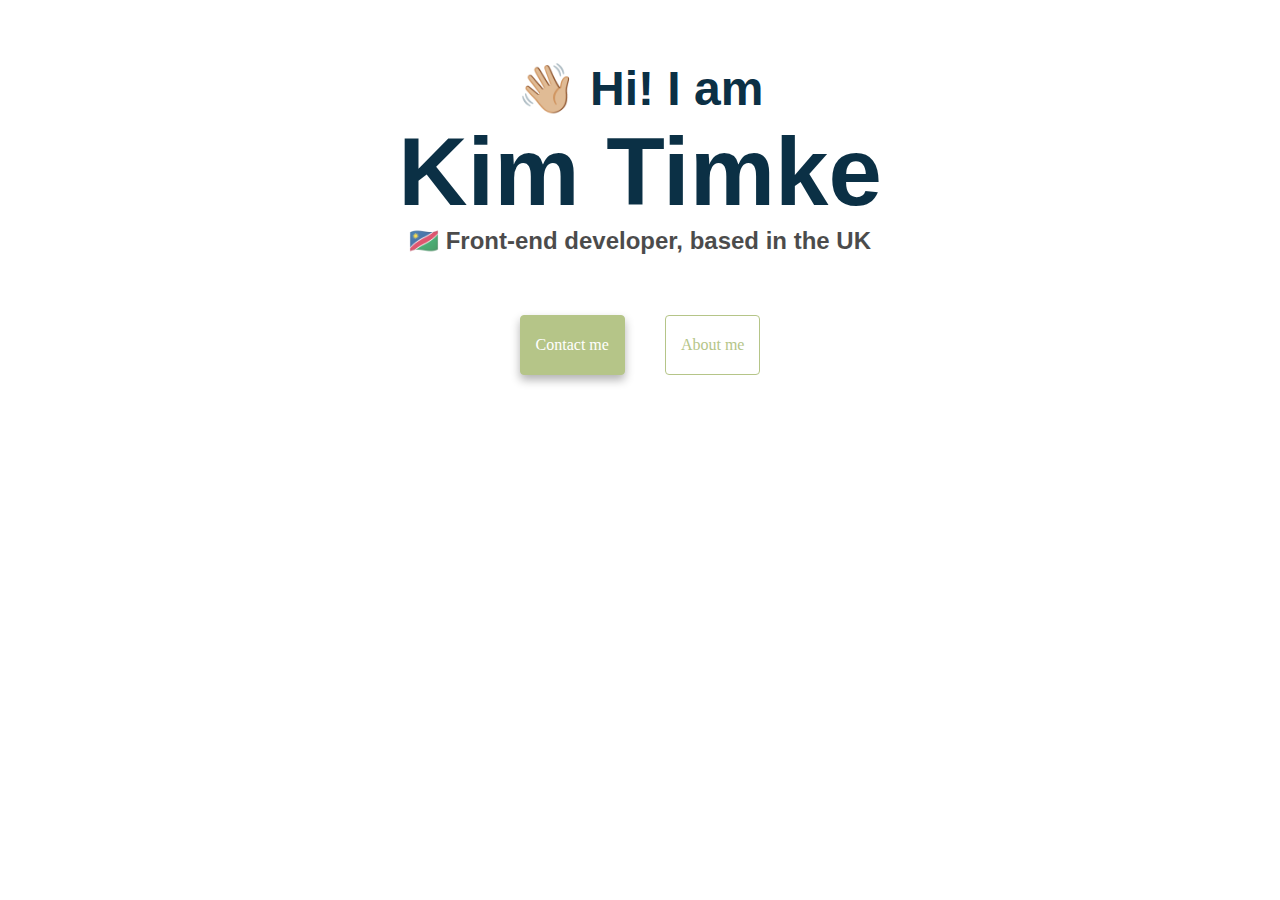
<file: index.html>
<!DOCTYPE html>
<html lang="en">
  <head>
    <meta charset="UTF-8" />
    <meta http-equiv="X-UA-Compatible" content="IE=edge" />
    <meta name="viewport" content="width=device-width, initial-scale=1.0" />
    <title>Kim Timke</title>
    <link rel="stylesheet" href="src/style.css" />
  </head>
  <body>
    <h2>👋🏼 Hi! I am</h2>
    <h1>Kim Timke</h1>
    <h3>🇳🇦 Front-end developer, based in the UK</h3>
    <div class="navigation-links">
      <a href="about.html#contact" class="contact-link">Contact me</a>
      <a href="about.html" class="about-link">About me</a>
    </div>
  </body>
</html>
</file>
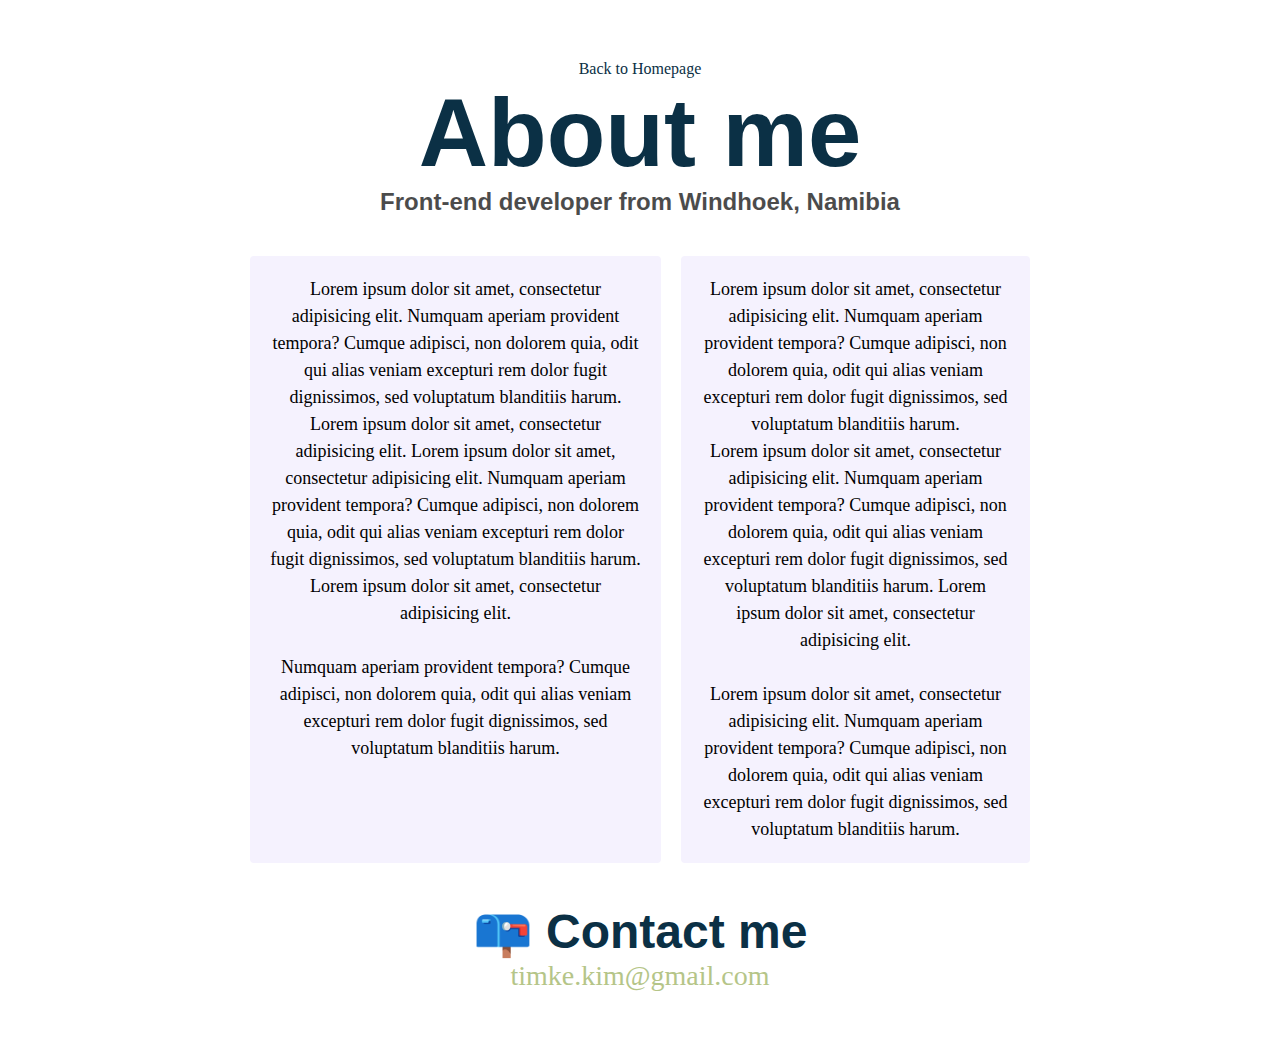
<file: about.html>
<!DOCTYPE html>
<html lang="en">
  <head>
    <meta charset="UTF-8" />
    <meta http-equiv="X-UA-Compatible" content="IE=edge" />
    <meta name="viewport" content="width=, initial-scale=1.0" />
    <title>About Kim Timke</title>
    <link rel="stylesheet" href="src/style.css" />
  </head>
  <body>
    <a href="index.html" class="homepage-link">Back to Homepage</a>
    <h1>About me</h1>
    <h3>Front-end developer from Windhoek, Namibia</h3>
    <div class="about-paragraphs">
      <p>
        Lorem ipsum dolor sit amet, consectetur adipisicing elit. Numquam
        aperiam provident tempora? Cumque adipisci, non dolorem quia, odit qui
        alias veniam excepturi rem dolor fugit dignissimos, sed voluptatum
        blanditiis harum.
        <br />
        Lorem ipsum dolor sit amet, consectetur adipisicing elit. Lorem ipsum
        dolor sit amet, consectetur adipisicing elit. Numquam aperiam provident
        tempora? Cumque adipisci, non dolorem quia, odit qui alias veniam
        excepturi rem dolor fugit dignissimos, sed voluptatum blanditiis harum.
        Lorem ipsum dolor sit amet, consectetur adipisicing elit.
        <br />
        <br />
        Numquam aperiam provident tempora? Cumque adipisci, non dolorem quia,
        odit qui alias veniam excepturi rem dolor fugit dignissimos, sed
        voluptatum blanditiis harum.
      </p>
      <p>
        Lorem ipsum dolor sit amet, consectetur adipisicing elit. Numquam
        aperiam provident tempora? Cumque adipisci, non dolorem quia, odit qui
        alias veniam excepturi rem dolor fugit dignissimos, sed voluptatum
        blanditiis harum.
        <br />
        Lorem ipsum dolor sit amet, consectetur adipisicing elit. Numquam
        aperiam provident tempora? Cumque adipisci, non dolorem quia, odit qui
        alias veniam excepturi rem dolor fugit dignissimos, sed voluptatum
        blanditiis harum. Lorem ipsum dolor sit amet, consectetur adipisicing
        elit.
        <br />
        <br />
        Lorem ipsum dolor sit amet, consectetur adipisicing elit. Numquam
        aperiam provident tempora? Cumque adipisci, non dolorem quia, odit qui
        alias veniam excepturi rem dolor fugit dignissimos, sed voluptatum
        blanditiis harum.
      </p>
    </div>
    <div id="contact">
      <h2>📪 Contact me</h2>
      <a href="mailto:timke.kim@gmail.com" class="email-link"
        >timke.kim@gmail.com</a
      >
    </div>
  </body>
</html>
</file>
<file: src/style.css>
:root {
  --primary-color: #b5c588;
  --secondary-color: #f5f2fe;
  --box-shadow: 0 5px 10px rgba(0, 0, 0, 0.3);
  --font: Verdana, Geneva, Tahoma, sans-serif;
}

body {
  max-width: 800px;
  margin: 60px auto;
}

h1 {
  font-size: 96px;
  color: #0b3045;
}

h2 {
  font-size: 48px;
  color: #0b3045;
}

h3 {
  font-size: 24px;
  opacity: 0.7;
}

h1,
h2,
h3 {
  text-align: center;
  margin: 0 auto;
  font-family: var(--font);
}

p {
  background: var(--secondary-color);
  padding: 20px;
  border-radius: 4px;
  font-size: 18px;
  line-height: 1.5;
  text-align: center;
}

.navigation-links a {
  margin: 20px;
  padding: 20px 15px;
  text-decoration: none;
  border-radius: 4px;
}
.navigation-links {
  display: flex;
  margin-top: 40px;
  justify-content: center;
}

.about-paragraphs {
  display: flex;
  margin: 30px 0;
}

.about-paragraphs p {
  margin: 10px;
}

.contact {
  text-align: center;
}

.homepage-link {
  text-align: center;
  display: block;
  text-decoration: none;
  color: #0b3045;
}
.homepage-link:hover {
  text-decoration: underline;
  color: var(--primary-color);
}

.contact-link {
  border: 1px solid var(--primary-color);
  background: var(--primary-color);
  box-shadow: var(--box-shadow);
  color: white;
}
.about-link {
  border: 1px solid var(--primary-color);
  color: var(--primary-color);
  border: 1px solid var(--primary-color);
}

.email-link {
  display: flex;
  justify-content: center;
  color: var(--primary-color);
  font-size: 28px;
  text-decoration: none;
}

.email-link:hover {
  text-decoration: underline;
}
</file>
